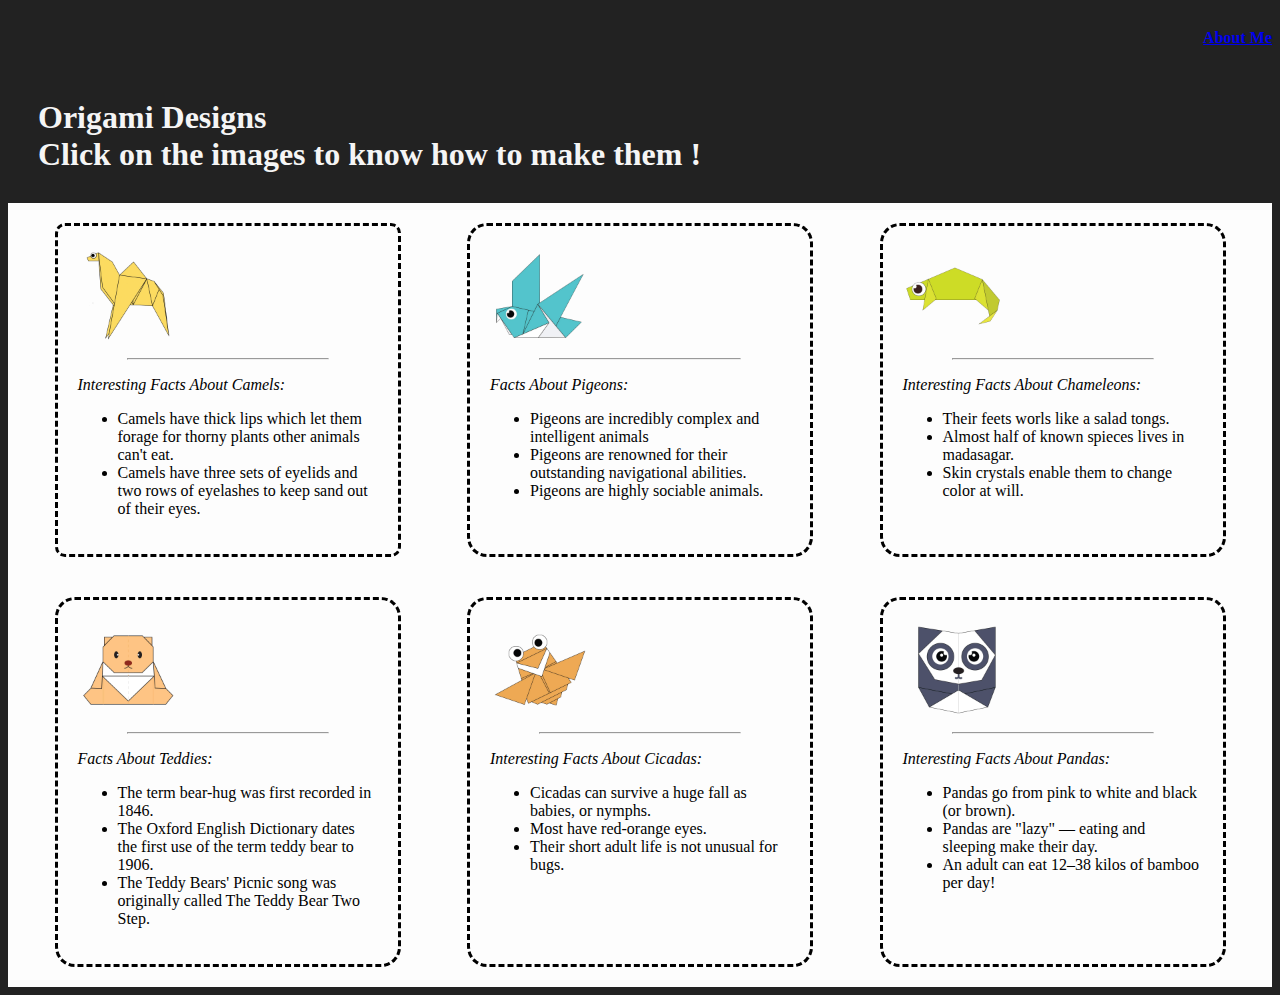
<file: index.html>
<!DOCTYPE html>
<html>

<head>
  <title>Origami Designs</title>
 
  <link rel="stylesheet"
    type="text/css"
    href="style.css"/>
</head>

<body 

  <div class="head">
    <h4><a href="about.html">About Me</a></h4>
  <h1>Origami Designs<br> Click on the images to know how to make them !</h1>
  

    
      </div>
    
      


  

  <div class="grid">
    <div class="camel">
      <a href="http://origami.me/camel" target="_blank"><img src="camel.png" width=100 height=100></a>
      <hr width = 200px>
      <p><i>Interesting Facts About Camels:</i></p>
      <ul>
        <li> Camels have thick lips which let them forage for thorny plants other animals can't eat.<br></li>
          <li> Camels have three sets of eyelids and two rows of eyelashes to keep sand out of their eyes.<br></li>
          
      </ul>
    </div>

    <div class="pigeon">
      <a href="http://origami.me/pigeon" target="_blank"><img src="pigeon.png" width=100 height=100></a>
      <hr width = 200px>
      <p><i>Facts About Pigeons:</i> </p>
      <ul>
        <li>Pigeons are incredibly complex and intelligent animals<br></li>
        <li>Pigeons are renowned for their outstanding navigational abilities.<br></li>
        <li>Pigeons are highly sociable animals.</li>
      </ul>
    </div>

    <div class="chameleon">
      <a href="http://origami.me/chameleon" target="_blank"><img src="chameleon.png" width=100
          height=100></a>
          <hr width = 200px>
      <p><i>Interesting Facts About Chameleons:</i></p>
      <ul>
        <li> Their feets worls like a salad tongs.</li>
      <li> Almost half of known spieces lives in madasagar.</li>
        <li>Skin crystals enable them to change color at will.</li>
      </ul>
    </div>

    <div class="teddy">
      <a href="http://origami.me/teddy-bear" target="_blank"><img src="teddy.png" width=100 height=100></a>
      <hr width = 200px>
      <p><i>Facts About Teddies:</i></p>
      <ul>
        <li> The term bear-hug was first recorded in 1846.<br></li>
      <li> The Oxford English Dictionary dates the first use of the term teddy bear to 1906.<br></li>
        <li>The Teddy Bears' Picnic song was originally called The Teddy Bear Two Step.</li>
      </ul>
    </div>

    <div class="cicada">
      <a href="http://origami.me/flying-cicada" target="_blank"><img src="cicada.png" width=100
          height=100></a>
          <hr width = 200px>
      <p><i>Interesting Facts About Cicadas:</i></p>
      <ul>
        <li> Cicadas can survive a huge fall as babies, or nymphs.<br></li>
      <li> Most have red-orange eyes.<br></li>
        <li>Their short adult life is not unusual for bugs.</li>
      </ul>
    </div>

    <div class="panda">
      <a href="http://origami.me/panda" target="_blank"><img src="panda.png" width=100 height=100></a>
      <hr width = 200px>
      <p><i>Interesting Facts About Pandas:</i></p>
      <ul>
        <li> Pandas go from pink to white and black (or brown).<br></li>
      <li> Pandas are "lazy" — eating and sleeping make their day.<br></li>
        <li>An adult can eat 12–38 kilos of bamboo per day!</li>
      </ul>
    </div>


    
    
    
    
  </div>

</body>

</html>
</file>
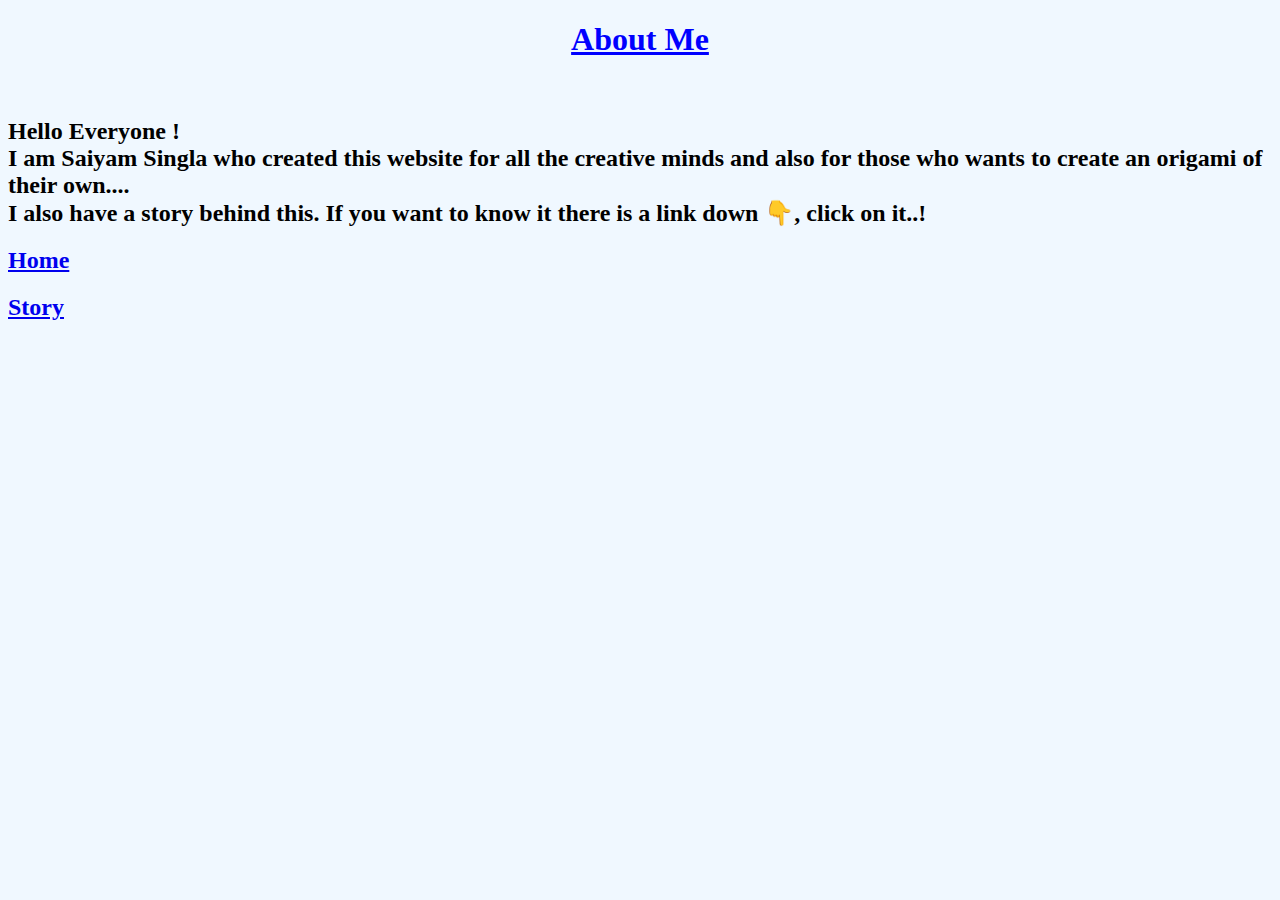
<file: about.html>
<!DOCTYPE html>
<html>
  <head>
    <title>
      Origami designs
    </title>
    <style>
      h1 {
        color:blue;
      }
      h2 {
        color:black;
      }
     
    </style>
  </head>
  <body bgcolor="#F0F8FF">
    <h1><b><u><center>About Me</center></u></b></h1><br>

    <h2>
    Hello Everyone !<br>
    I am Saiyam Singla who created this website for all the creative minds and also for those 
    who wants to create an origami of their own....<br>
    I also have a story behind this. If you want to know it there is a link down 👇, click on it..!
    
    </h2>
   
   <h2> <a href="index.html">Home</a><br></h2>
   <h2> <a href="story.html">Story</a><br></h2>
   
    
  </body>
</html>
</file>
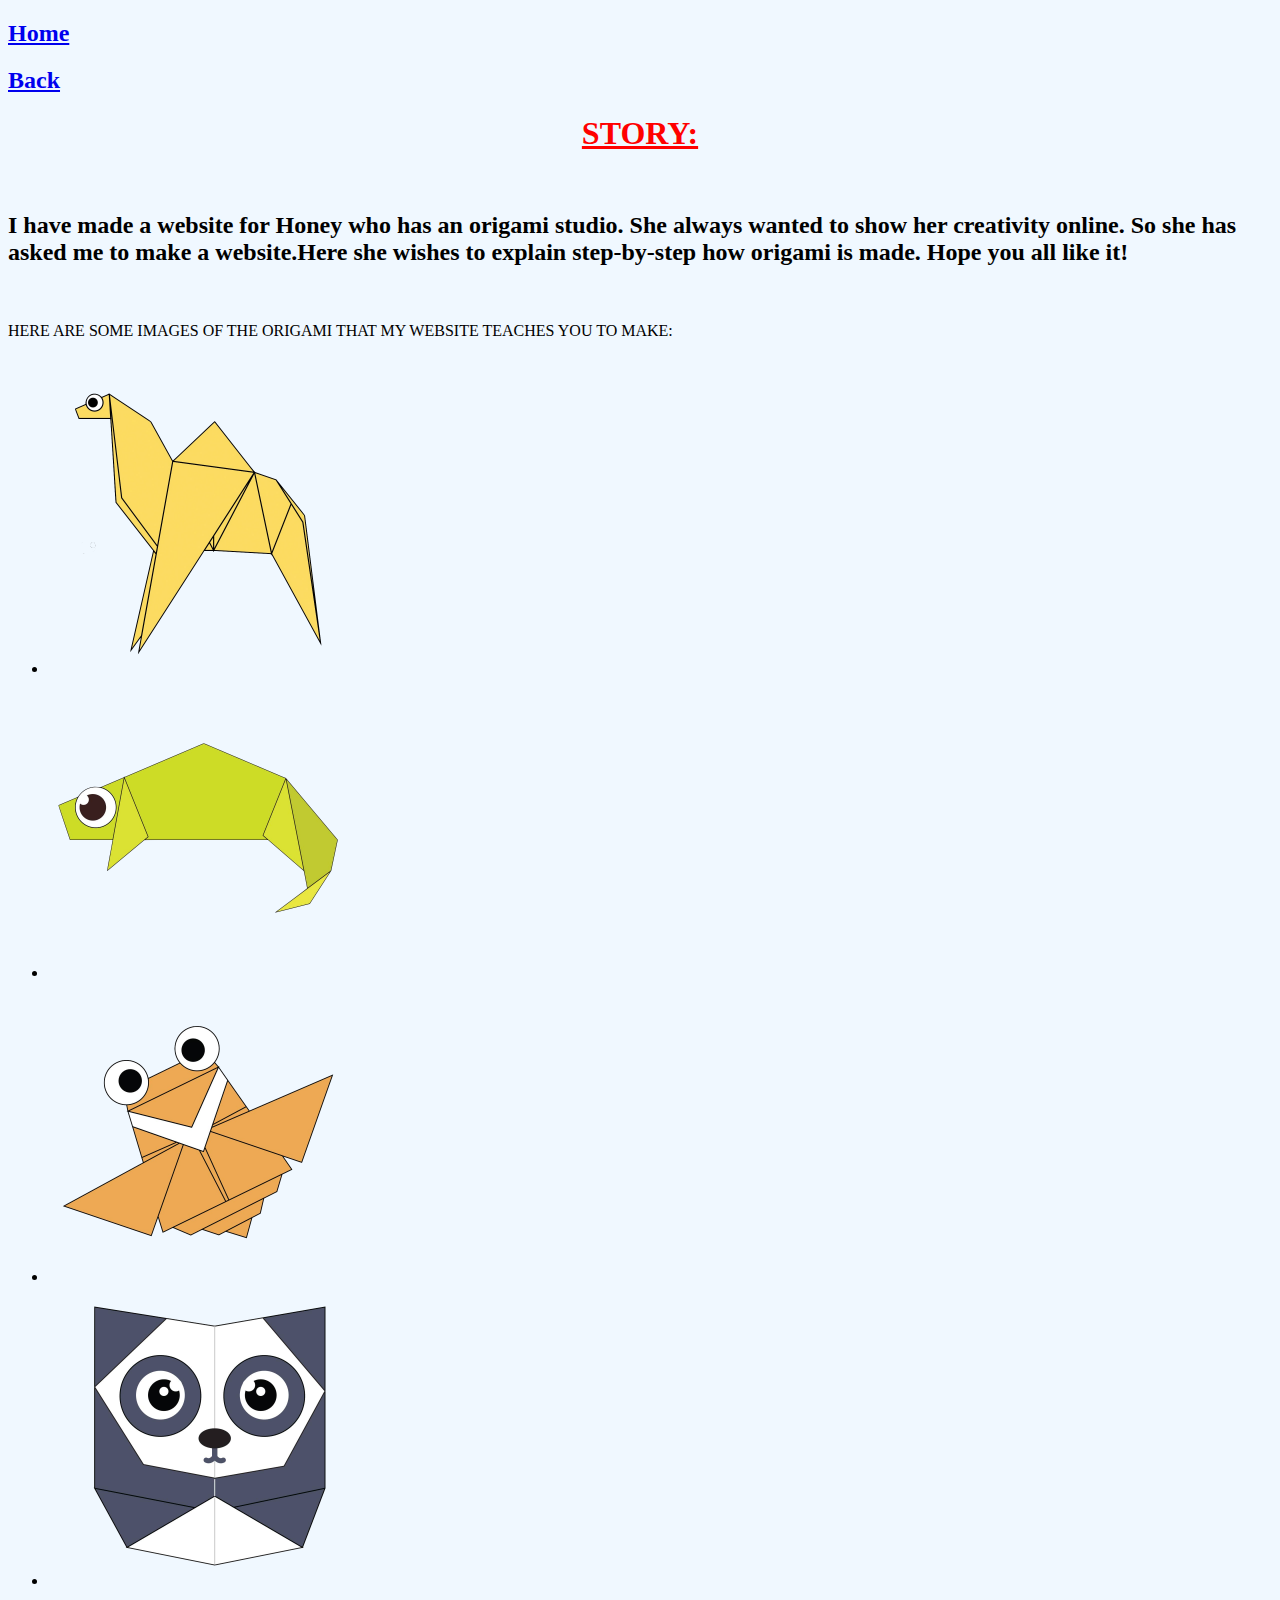
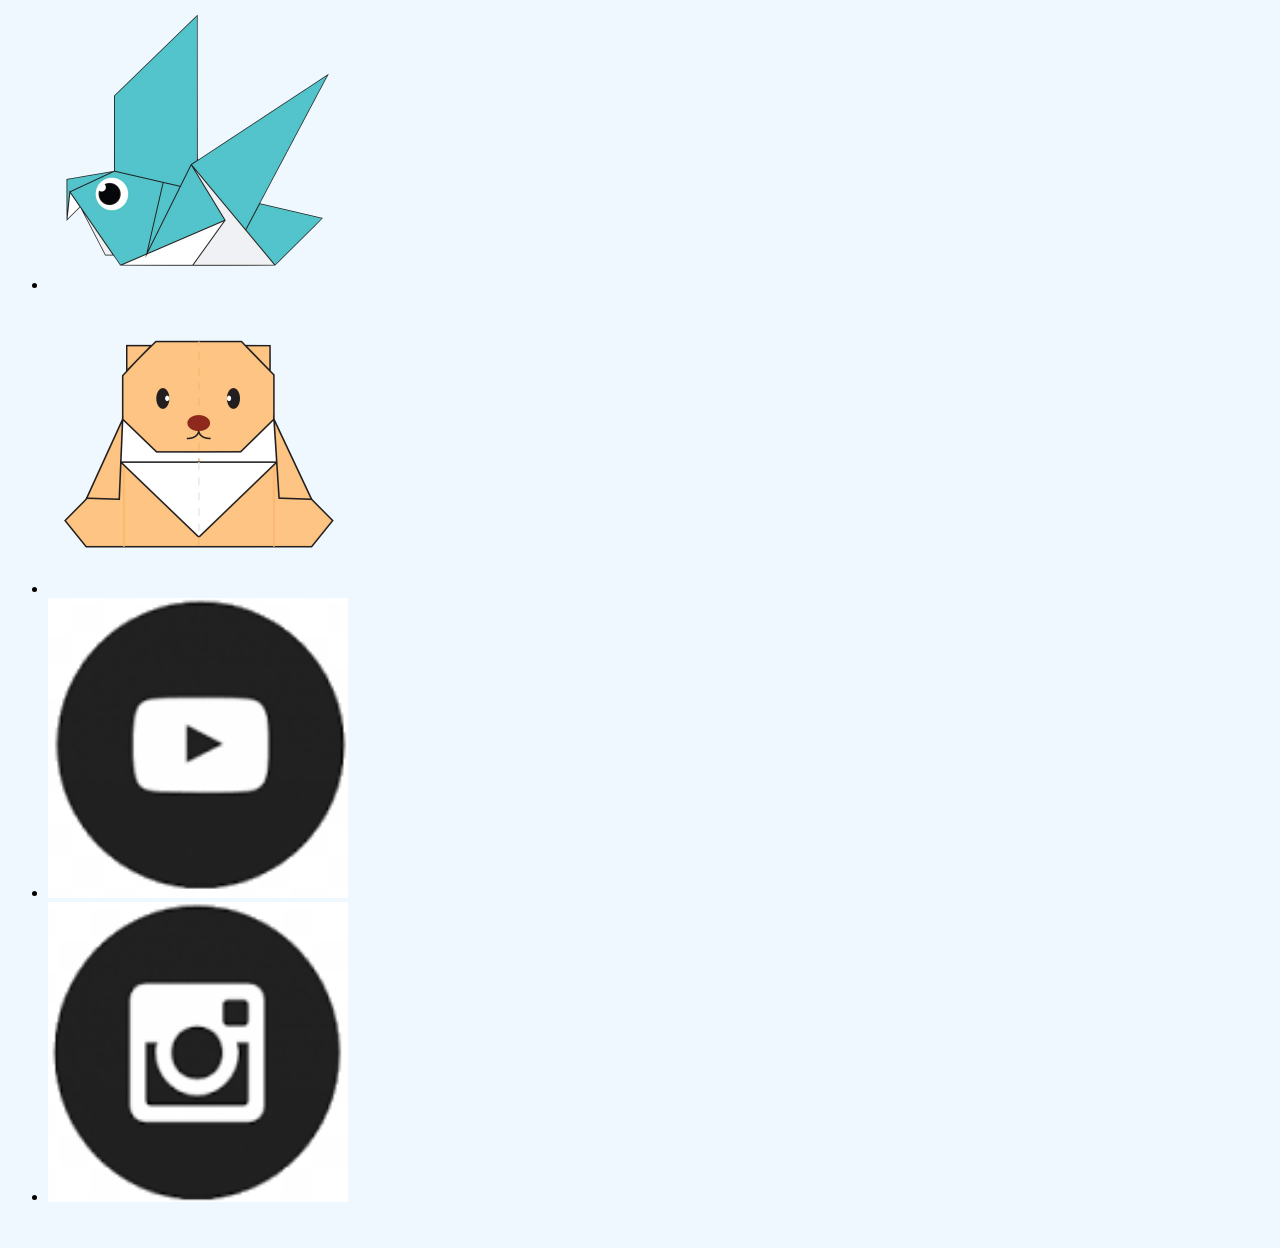
<file: story.html>
<!DOCTYPE html>
<html>
  <head>
    <title>
      Origami designs
    </title>
    <style>
      h1 {
        color:red;
      }
    
     
    </style>
  </head>
  <body bgcolor="#F0F8FF">
    <h2> <a href="index.html">Home</a><br></h2>
    <h2> <a href="about.html">Back</a><br></h2>
    <h1><b><u><center>STORY:</center></u></b></h1><br>
    <h2>I have made a website for Honey who has an origami studio. She always wanted to show her creativity online.
      So she has asked me to make a website.Here she wishes to explain step-by-step how origami is made. 
      Hope you all like it!</h2>
      <br><br>
      HERE ARE SOME IMAGES OF THE ORIGAMI THAT MY WEBSITE TEACHES YOU TO MAKE:<br><br>
      <ul>
    <li> <img src="camel.png" width=300 height=300/><br></li>
     <li> <img src="chameleon.png" width=300 height=300/><br></li>
     <li> <img src="cicada.png" width=300 height=300/><br></li>
     <li> <img src="panda.png" width=300 height=300/><br></li>
     <li> <img src="pigeon.png" width=300 height=300/><br></li>
     <li> <img src="teddy.png" width=300 height=300/><br></li>
     <li> <img src="youtube.png" width=300 height=300/><br></li>
     <li> <img src="insta.png" width=300 height=300/><br></li>
    </ul><Br>
     
  </body>
</html>
</file>
<file: style.css>
h1{
  color:whitesmoke;
  margin:30px;
}
h2{
  
  color:white;
  margin: 30px;
}
h4{
  text-align: end;
}

.head{
      
    background-color:#222222;
   display: flex;
   flex-direction: column;
   justify-content: space-between;
     }
  

  .grid {
    
    background-color: #FDFDFD;
    display: flex;
    justify-content: space-evenly;
  
   
    flex-wrap: wrap;
  }
  
  .panda{
    max-width: 300px;
    border: dashed;
    margin: 20px;
    padding: 20px;
    border-radius: 20px;
}

.panda:hover p {
    opacity: 1;
}

.panda:hover img {
    opacity: 0.5;
}

.panda:hover {
    transform: scale(1.15);
}

.panda-text{
    display: flex;
    justify-content: space-between;
    color:magenta
}

.chameleon{
    max-width: 300px;
    border: dashed;
    margin: 20px;
    padding: 20px;
    border-radius: 20px;
}
.chameleon:hover p {
    opacity: 1;
}

.chameleon:hover img {
    opacity: 0.5;
}

.chameleon:hover {
    transform: scale(1.15);
}

.chameleon-text{
    display: flex;
    justify-content: space-between;
    color:greenyellow
}

.cicada{
    max-width: 300px;
    border: dashed;
    margin: 20px;
    padding: 20px;
    border-radius: 20px;
}

.cicada:hover p {
    opacity: 1;
}

.cicada:hover img {
    opacity: 0.5;
}

.cicada:hover {
    transform: scale(1.15);
}

.cicada-text{
    display: flex;
    justify-content: space-between;
    color:red
}

.pigeon{
    max-width: 300px;
    border: dashed;
    margin: 20px;
    padding: 20px;
    border-radius: 20px;
}

.pigeon:hover p {
    opacity: 1;
}

.pigeon:hover img {
    opacity: 0.5;
}

.pigeon:hover {
    transform: scale(1.15);
}

.pigeon-text{
    display: flex;
    justify-content: space-between;
    color:black
}

.teddy{
    max-width: 300px;
    border: dashed;
    margin: 20px;
    padding: 20px;
    border-radius: 20px;
}

.teddy:hover p {
    opacity: 1;
}

.teddy:hover img {
    opacity: 0.5;
}

.teddy:hover {
    transform: scale(1.15);
}

.teddy-text{
    display: flex;
    justify-content: space-between;
    color:brown
}

.camel{
    max-width: 300px;
    border: dashed;
    margin: 20px;
    padding: 20px;
    border-radius: 10px;
}

.camel:hover p {
    opacity: 1;
}

.camel:hover img {
    opacity: 0.5;
}

.camel:hover {
    transform: scale(1.15);
}

.camel-text{
    display: flex;
    justify-content: space-between;
    color:gold
}
</file>
